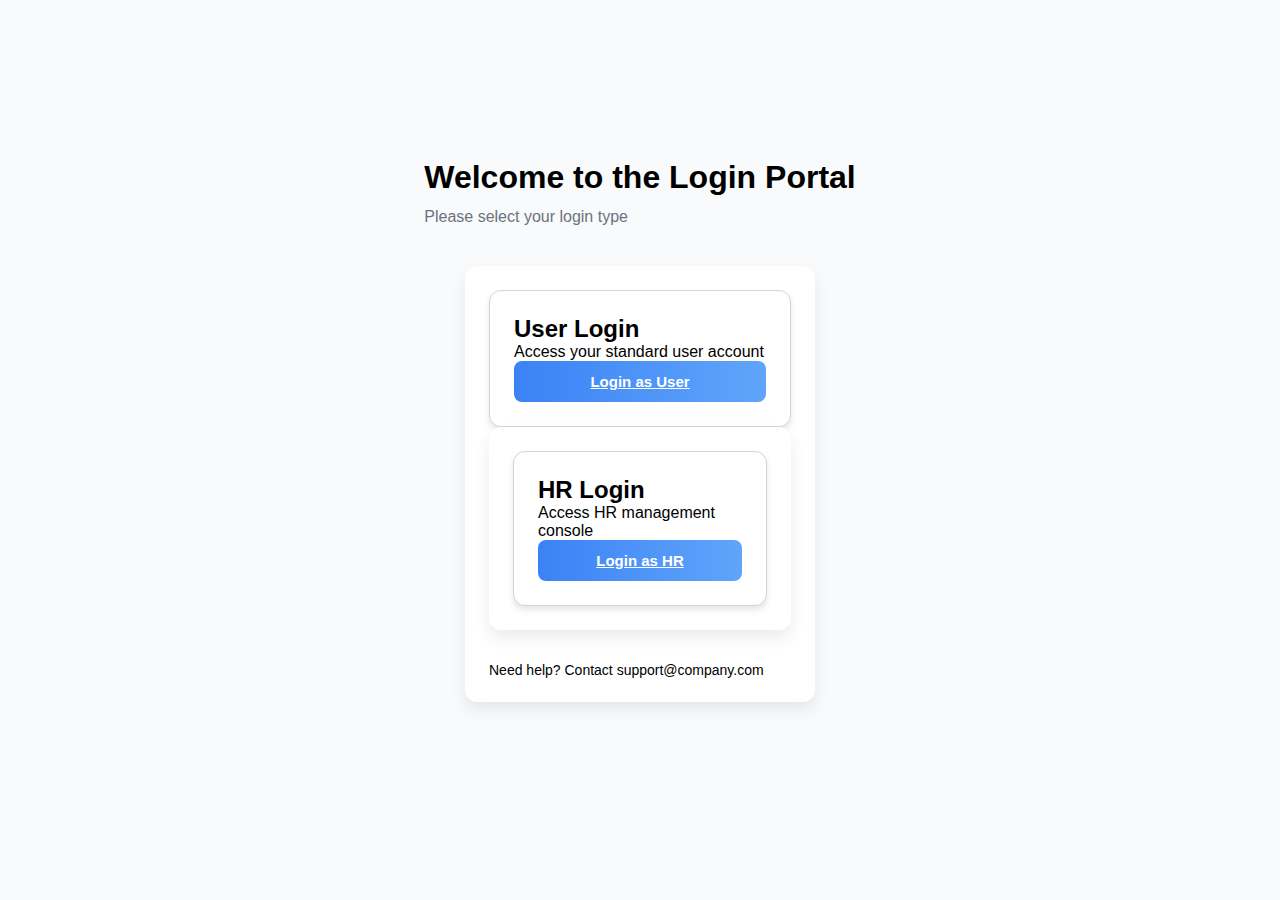
<file: LoginWindows/index.html>
<!DOCTYPE html>
<html lang="en">
<head>
    <meta charset="UTF-8">
    <meta name="viewport" content="width=device-width, initial-scale=1.0">
    <title>Login Portal</title>
    <link rel="stylesheet" href="css/style.css">
</head>
<body>
    <div class="portal-container">
        <div class="portal-header">
            <h1>Welcome to the Login Portal</h1>
            <p>Please select your login type</p>
        </div>
        <div class="login-options">
            <div class="login-wrapper">
                <div class="login-card user-login">
                <h2>User Login</h2>
                <p>Access your standard user account</p>
                <a href="user/index.html" class="login-button">Login as User</a>
            </div>
            <div class="login-wrapper">
                <div class="login-card hr-login">
                <h2>HR Login</h2>
                <p>Access HR management console</p>
                <a href="hr/index.html" class="login-button">Login as HR</a>
            </div>
        </div>
        <div class="portal-footer">
            <p>Need help? Contact support@company.com</p>
        </div>
    </div>
</body>
</html>
</file>
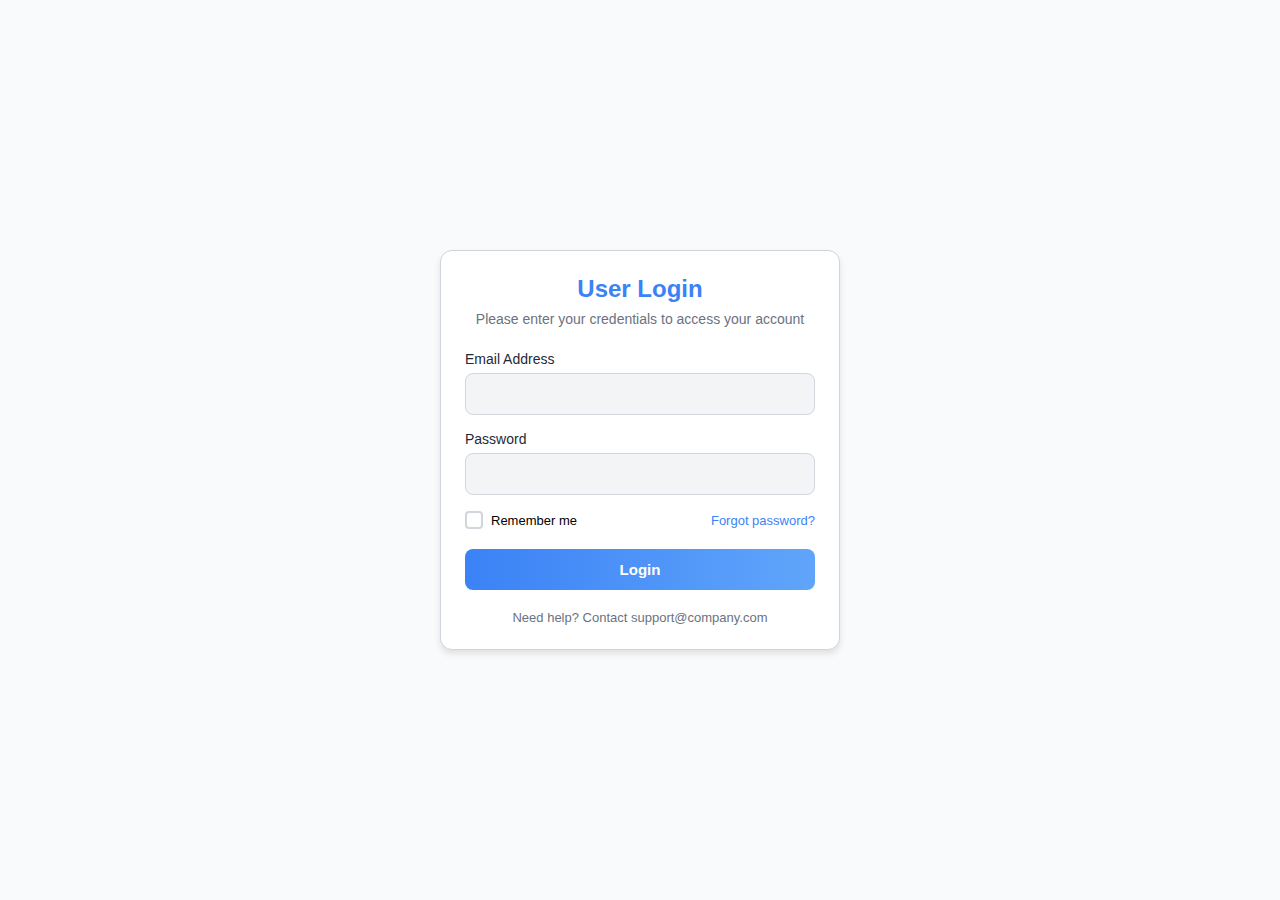
<file: LoginWindows/user/index.html>
<!DOCTYPE html>
<html lang="en">
<head>
    <meta charset="UTF-8">
    <meta name="viewport" content="width=device-width, initial-scale=1.0">
    <title>User Login</title>
    <link rel="stylesheet" href="../css/style.css">
    <script defer src="js/script.js"></script>
</head>
<body>
    <div class="login-container">
        <div class="login-card">
            <div class="login-header">
                <h2>User Login</h2>
                <p>Please enter your credentials to access your account</p>
            </div>
            <form class="login-form">
                <div class="input-group">
                    <label for="user-email">Email Address</label>
                    <input type="email" id="user-email" required>
                </div>
                <div class="input-group">
                    <label for="user-password">Password</label>
                    <input type="password" id="user-password" required>
                </div>
                <div class="remember-forgot">
                    <label class="checkbox-container">
                        <input type="checkbox" id="user-remember">
                        <span class="checkmark"></span>
                        Remember me
                    </label>
                    <a href="#" class="forgot-link">Forgot password?</a>
                </div>
                <button type="submit" class="login-button">Login</button>
            </form>
            <div class="login-footer">
                <p>Need help? Contact support@company.com</p>
            </div>
        </div>
    </div>
</body>
</html>
</file>
<file: LoginWindows/css/style.css>
/* Light Themed Modern Login Styles */
:root {
  --primary-color: #3B82F6;
  --secondary-color: #60A5FA;
  --background-color: #F9FAFB;
  --card-color: #FFFFFF;
  --text-color: #1F2937;
  --border-color: #D1D5DB;
  --button-hover: #2563EB;
  --error-color: #EF4444;
  --success-color: #10B981;
  --font-family: 'Segoe UI', Tahoma, Geneva, Verdana, sans-serif;
}

* {
  margin: 0;
  padding: 0;
  box-sizing: border-box;
  font-family: var(--font-family);
}

body {
  background-color: var(--background-color);
  min-height: 100vh;
  display: flex;
  justify-content: center;
  align-items: center;
  padding: 20px;
}

.login-container {
  width: 100%;
  max-width: 400px;
  margin: 0 auto;
  display: flex;
  flex-direction: column;
  gap: 20px;
}

.login-card {
  background-color: var(--card-color);
  border-radius: 12px;
  padding: 24px;
  box-shadow: 0 4px 6px rgba(0, 0, 0, 0.1);
  border: 1px solid var(--border-color);
  transition: all 0.3s ease;
}

.login-card:hover {
  transform: translateY(-2px);
  box-shadow: 0 10px 15px rgba(0, 0, 0, 0.1);
}

.login-header {
  display: flex;
  flex-direction: column;
  gap: 8px;
  margin-bottom: 24px;
  text-align: center;
}

.login-header h2 {
  color: var(--primary-color);
  font-size: 24px;
  font-weight: 600;
}

.login-header p {
  color: #6B7280;
  font-size: 14px;
}

.input-group {
  display: flex;
  flex-direction: column;
  gap: 6px;
  margin-bottom: 16px;
}

.input-group label {
  font-size: 14px;
  color: var(--text-color);
  font-weight: 500;
}

.input-group input {
  padding: 12px 16px;
  border: 1px solid var(--border-color);
  border-radius: 8px;
  font-size: 14px;
  color: var(--text-color);
  background-color: #F3F4F6;
  transition: all 0.2s ease;
}

.input-group input:focus {
  outline: none;
  border-color: var(--primary-color);
  background-color: #FFFFFF;
}

.remember-forgot {
  display: flex;
  justify-content: space-between;
  align-items: center;
  margin-bottom: 20px;
  font-size: 13px;
}

.checkbox-container {
  display: flex;
  align-items: center;
  gap: 8px;
  cursor: pointer;
}

.checkbox-container input[type="checkbox"] {
  display: none;
}

.checkmark {
  width: 18px;
  height: 18px;
  border: 2px solid var(--border-color);
  border-radius: 4px;
  display: inline-block;
  position: relative;
  transition: all 0.2s ease;
}

.checkbox-container input[type="checkbox"]:checked + .checkmark {
  background-color: var(--primary-color);
  border-color: var(--primary-color);
}

.checkmark:after {
  content: "";
  position: absolute;
  display: none;
  left: 5px;
  top: 2px;
  width: 5px;
  height: 10px;
  border: solid white;
  border-width: 0 2px 2px 0;
  transform: rotate(45deg);
}

.checkbox-container input[type="checkbox"]:checked + .checkmark:after {
  display: block;
}

.forgot-link {
  color: var(--primary-color);
  text-decoration: none;
  transition: color 0.2s ease;
}

.forgot-link:hover {
  color: var(--button-hover);
}

.login-button {
  width: 100%;
  padding: 12px;
  background: linear-gradient(to right, var(--primary-color), var(--secondary-color));
  color: white;
  border: none;
  border-radius: 8px;
  font-size: 15px;
  font-weight: 600;
  cursor: pointer;
  transition: all 0.2s ease;
  display: block;
  text-align: center;
}

.login-button:hover {
  background: linear-gradient(to right, var(--button-hover), var(--primary-color));
  transform: translateY(-1px);
}

.login-button:active {
  transform: translateY(0);
}

.login-footer {
  text-align: center;
  font-size: 13px;
  color: #6B7280;
  margin-top: 20px;
}

/* Alert Styles */
.alert {
  padding: 12px 16px;
  border-radius: 6px;
  margin-bottom: 16px;
  font-size: 14px;
  opacity: 0.9;
}

.alert-error {
  background-color: #FEF2F2;
  color: var(--error-color);
  border-left: 4px solid var(--error-color);
}

.alert-success {
  background-color: #F0F9F0;
  color: var(--success-color);
  border-left: 4px solid var(--success-color);
}

/* Portal Layout Styles */
.portal-container {
  display: flex;
  flex-direction: column;
  align-items: center;
  justify-content: center;
  padding: 40px 20px;
  max-width: 1200px;
  margin: 0 auto;
}

.login-options {
  display: flex;
  flex-wrap: wrap;
  justify-content: center;
  gap: 40px;
  margin: 40px 0;
  flex-direction: row;
  align-items: stretch;
}

.login-wrapper {
  background: white;
  border-radius: 12px;
  padding: 24px;
  box-shadow: 0 8px 16px rgba(0, 0, 0, 0.08);
  transition: all 0.3s ease;
  min-width: 300px;
  max-width: 350px;
  flex: 1 1 auto;
  margin: 0;
}

.login-wrapper:hover {
  transform: translateY(-4px);
  box-shadow: 0 12px 20px rgba(0, 0, 0, 0.12);
}

.portal-header h1 {
  font-size: 32px;
  margin-bottom: 12px;
}

.portal-header p {
  font-size: 16px;
  color: #6B7280;
}

.portal-footer {
  margin-top: 32px;
  font-size: 14px;
}

/* Responsive Design */
@media (max-width: 480px) {
  .login-options {
    flex-direction: column;
    align-items: center;
  }
  
  .login-card {
    padding: 16px;
  }
  .login-container {
    padding: 0 20px;
  }
  
  .login-card {
    padding: 16px;
  }
}
</file>
